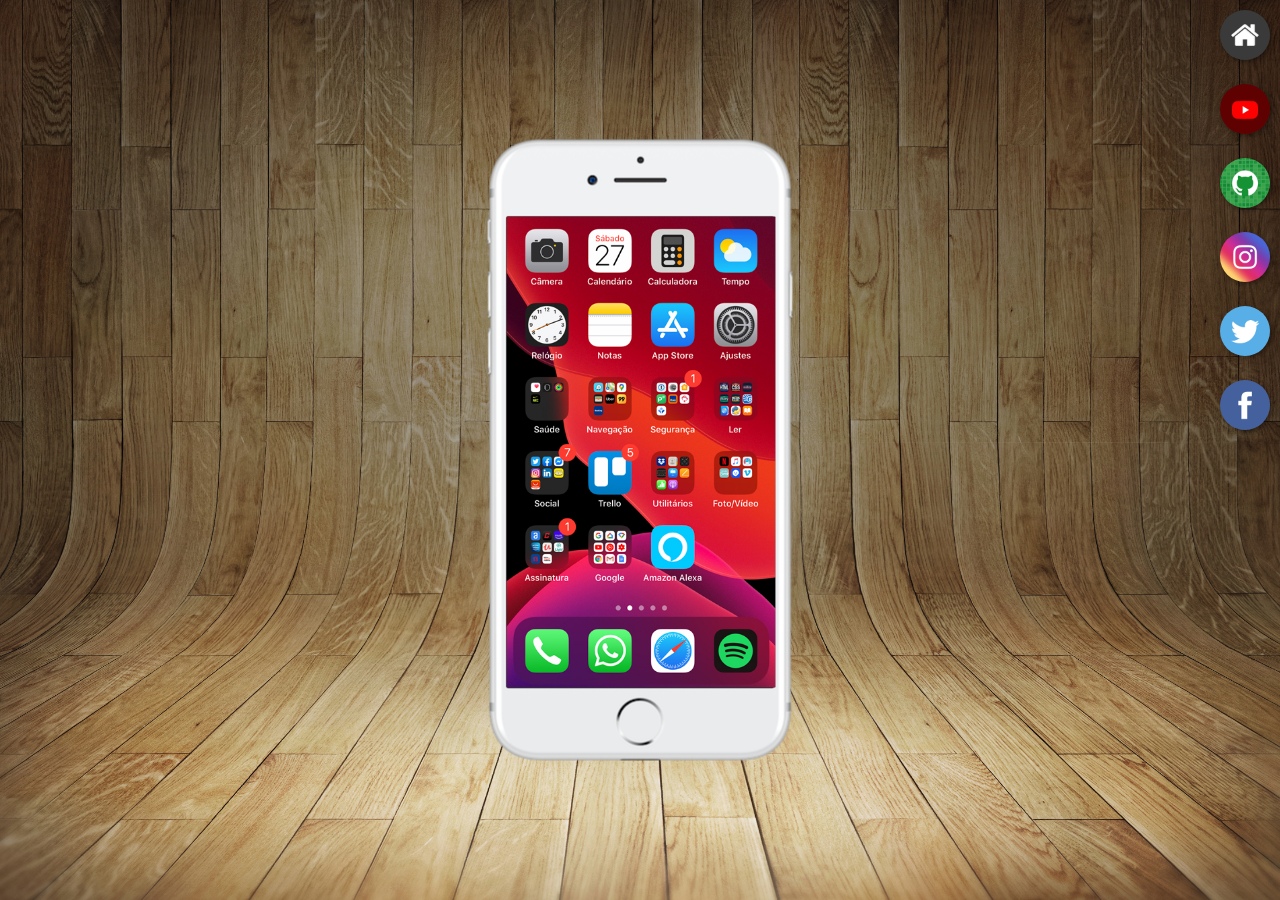
<file: index.html>
<!DOCTYPE html>
<html lang="pt-br">
<head>
    <meta charset="UTF-8">
    <meta name="viewport" content="width=device-width, initial-scale=1.0">
    <link rel="shortcut icon" href="favicon.ico" type="image/x-icon">
    <link rel="stylesheet" href="estilos/style.css">
    <title>projeto redes sociais</title>
</head>
<body>
    <main>
        <section id="telefone">
         <iframe src="home.html" name="tela" id="tela" frameborder="0"></iframe>
        </section>
        <section id="redes-sociais">
            <a href="#" target="tela"> <img src="imagens/logo-home.jpg" alt="home"></a><br>
            <a href="#" target="tela"> <img src="imagens/logo-youtube.jpg" alt=""></a><br>
            <a href="#" target="tela"> <img src="imagens/logo-github.jpg" alt="github"></a><br>
            <a href="#" target="tela"> <img src="imagens/logo-instagram.jpg" alt="instagram"></a><br>
            <a href="#" target="tela"> <img src="imagens/logo-twitter.jpg" alt="twitter"></a><br>
            <a href="#" target="tela"> <img src="imagens/logo-facebook.jpg" alt="facebook"></a>
            
        </section>
    </main>
</body>
</html>
</file>
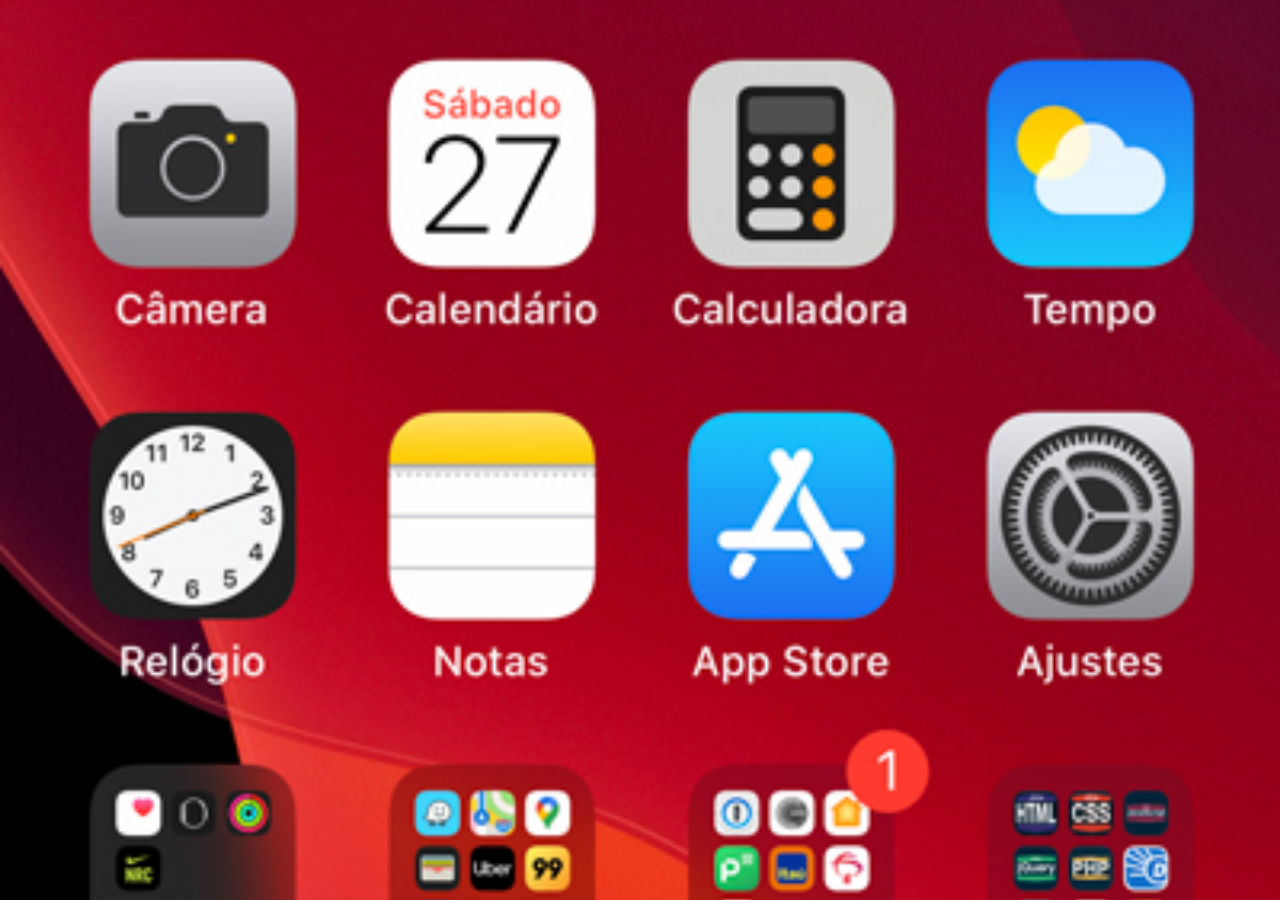
<file: home.html>
<!DOCTYPE html>
<html lang="pt-br">
<head>
    <meta charset="UTF-8">
    <meta name="viewport" content="width=device-width, initial-scale=1.0">
    <title>home</title>
</head>
<style>
   *{
      margin: 0%;
      padding: 0%;
   }
   body{
      width: 100vw;
      height: 100vh;
      background: black url('imagens/tela-home.jpg') no-repeat
      top center;
      background-size: cover;
   }

</style>
<body>
    
</body>
</html>
</file>
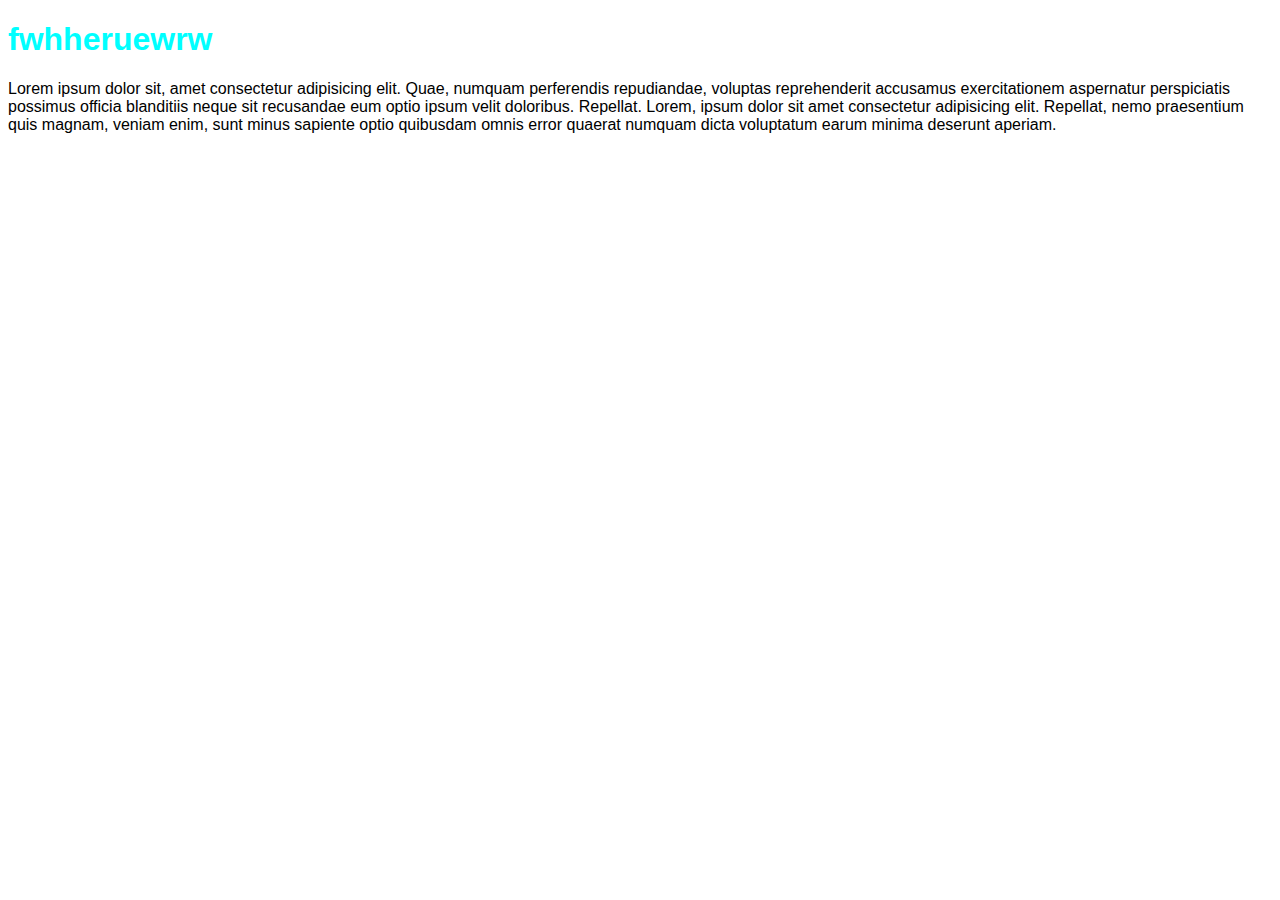
<file: pag.html>
<!DOCTYPE html>
<html lang="pt-br">
<head>
    <meta charset="UTF-8">
    <meta name="viewport" content="width=device-width, initial-scale=1.0">
    <title>jfhwrh</title>
    <style>
    
h1{
    color: aqua;
    font-family: 'Franklin Gothic Medium', 'Arial Narrow', Arial, sans-serif;
}
p{
    font-family: Arial, Helvetica, sans-serif;
}

    </style>
</head>
<body>
    <h1>fwhheruewrw</h1>
    <p>Lorem ipsum dolor sit, amet consectetur adipisicing elit. Quae, numquam perferendis repudiandae, voluptas reprehenderit accusamus exercitationem aspernatur perspiciatis possimus officia blanditiis neque sit recusandae eum optio ipsum velit doloribus. Repellat. Lorem, ipsum dolor sit amet consectetur adipisicing elit. Repellat, nemo praesentium quis magnam, veniam enim, sunt minus sapiente optio quibusdam omnis error quaerat numquam dicta voluptatum earum minima deserunt aperiam.</p>
</body>
</html>
</file>
<file: estilos/style.css>
@charset "UTF-8";

*{
    margin: 0px;
    padding: 0px;
    font-family: Arial, Helvetica, sans-serif;
}


html, body{
    height: 100vh;
    width: 100vw;
    background-color: black;
}
 
body{
    background: url('../imagens/fundo-madeira.jpg')
    no-repeat top center;
    background-size: cover;
    background-attachment: fixed;
    
}

main{
    height: 100vh;
    position: relative;
 
}

section#telefone {
    position: absolute;
    top: 50%;
    left: 50%;
    transform: translate(-50%, -50%);
    height: 627px;
    width: 311px;
    background-image: url('../imagens/frame-iphone.png');
}
 
   iframe#tela {
    position: relative;
    top: 80px;  
    left: 22px;
    width: 269px;
    height: 471px;
   }
    section#redes-sociais  {
        text-align: right;
    }
   section#redes-sociais img {
    width: 50px;
    margin: 10px;
    border-radius: 50%;
    box-shadow: 2px 2px 5px rgba(0, 0, 0, 0.404);
    box-sizing: border-box;
   }

   section#redes-sociais img:hover {
    border: 2px solid white;
    transform: translate(-3px, -3px);
    box-shadow: 5px 5px 15px rgba(0, 0, 0, 0.568) ;
    transition: transform .2s, border 0.1s;
   }
</file>
